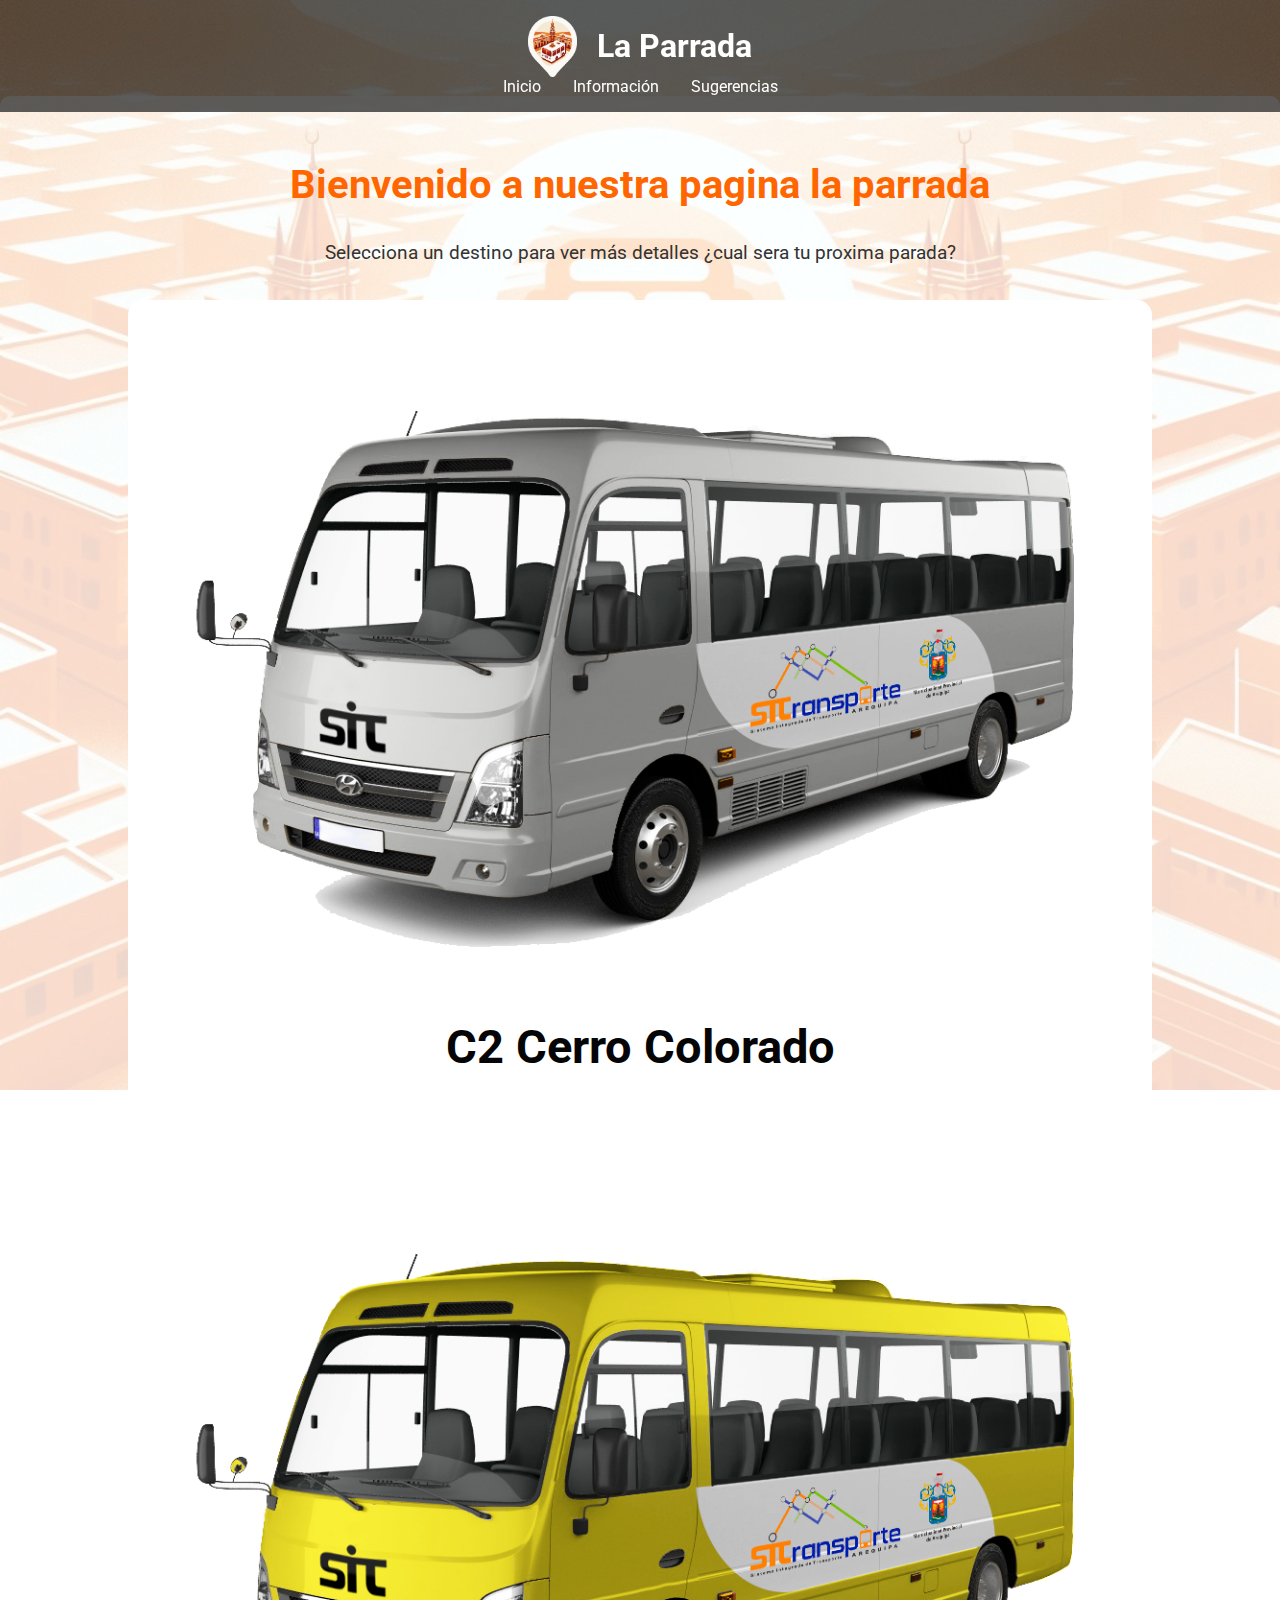
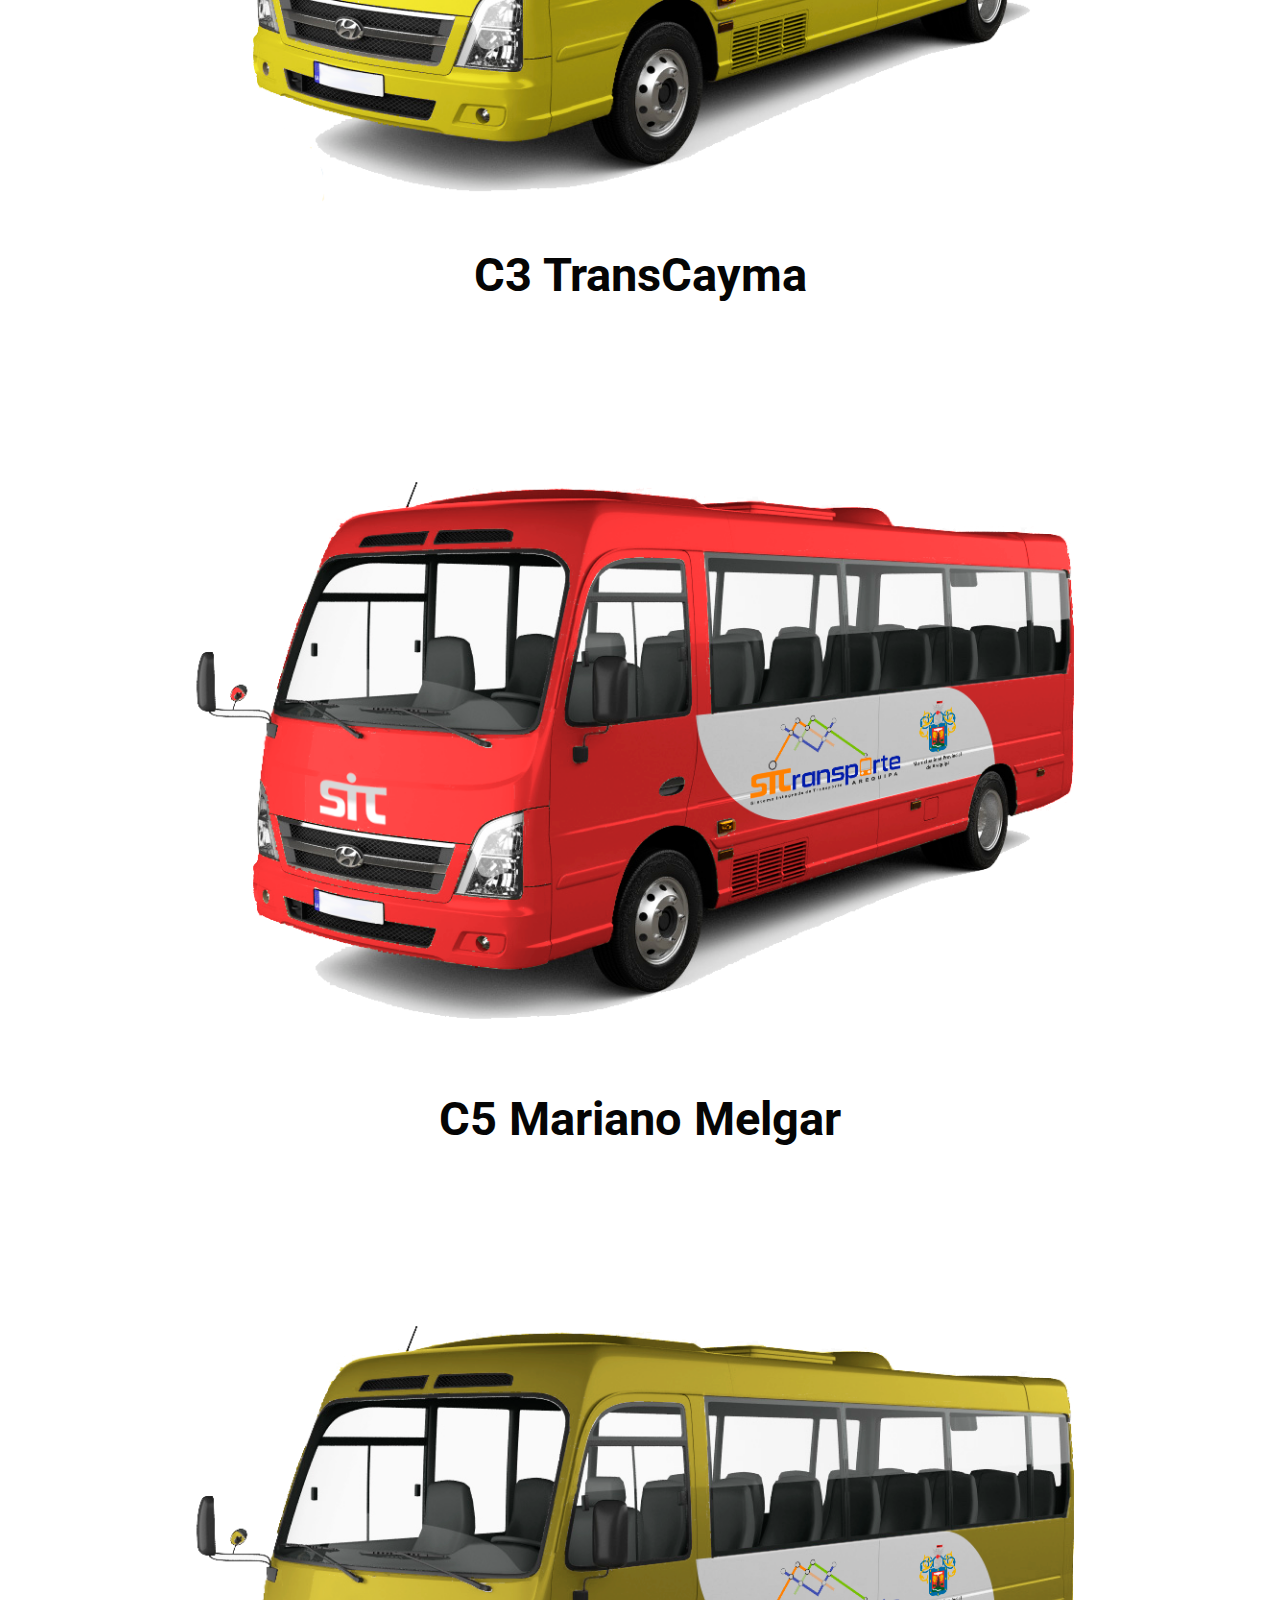
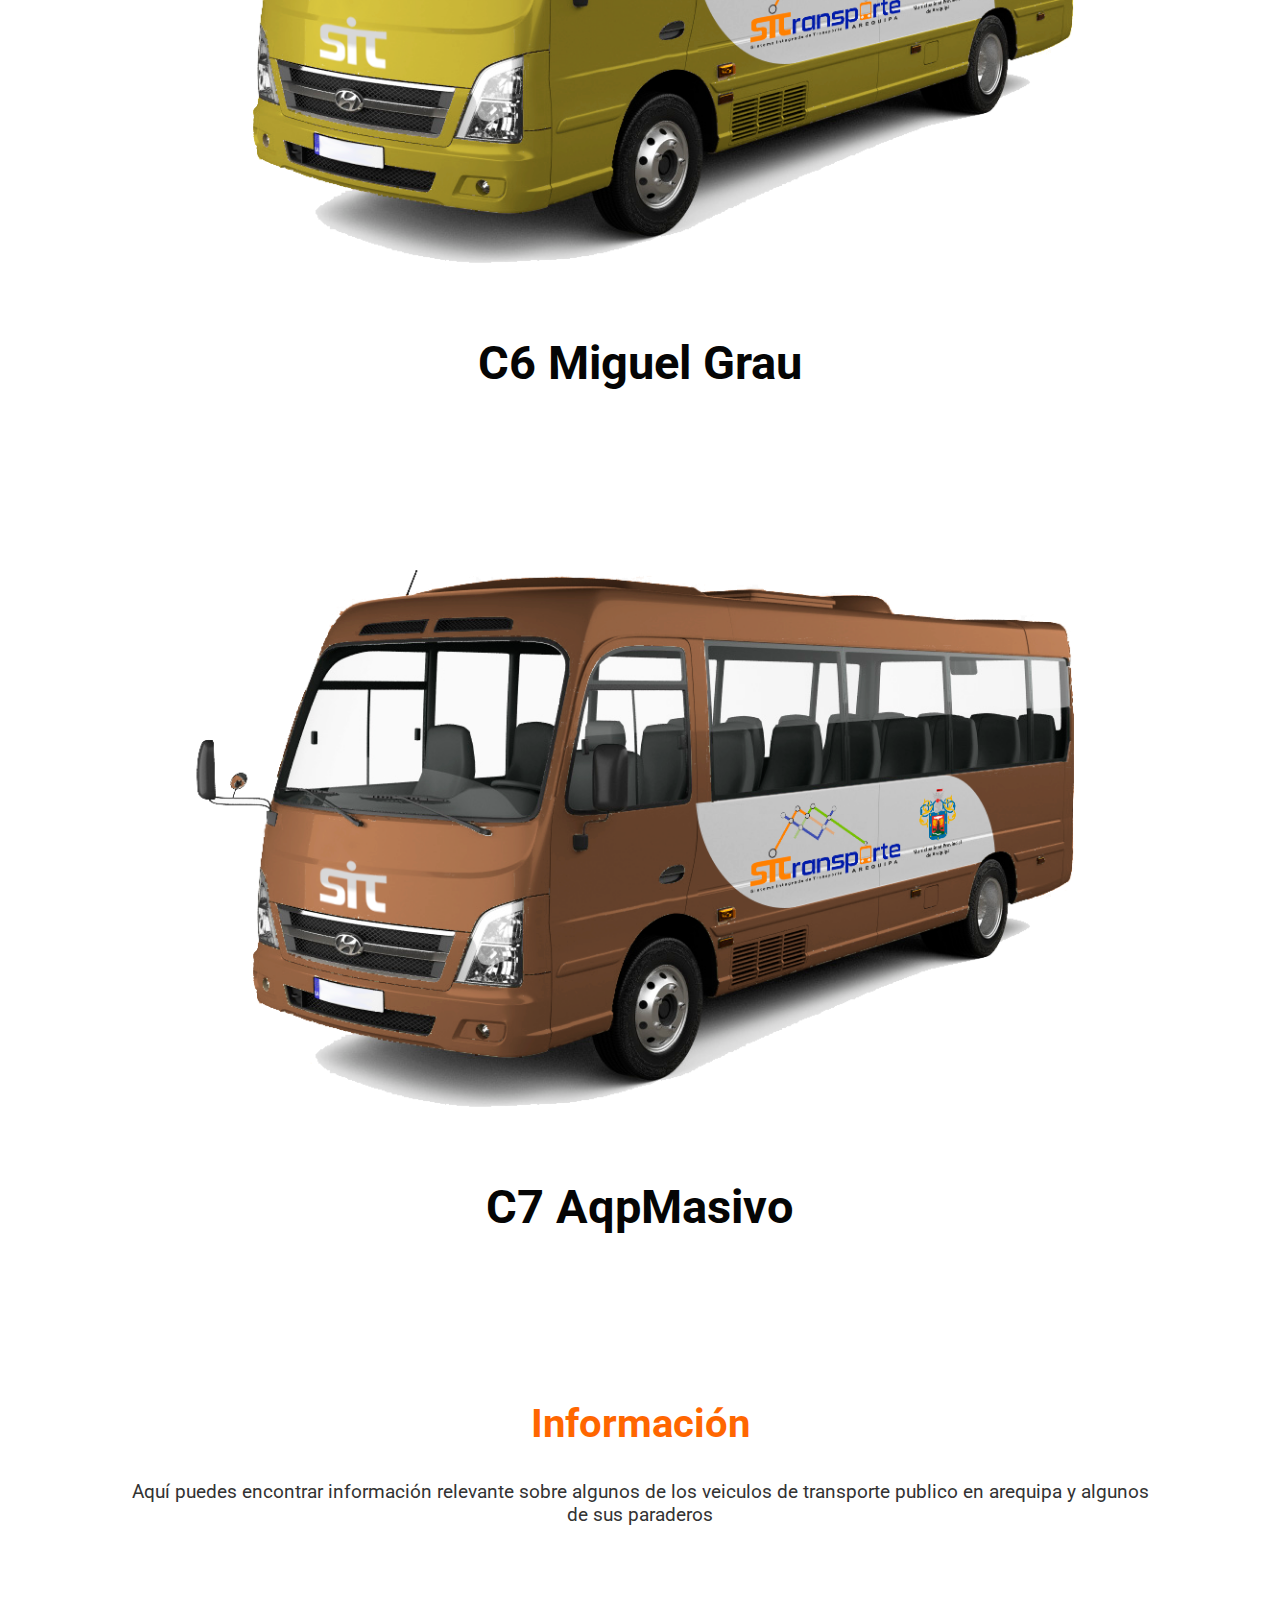
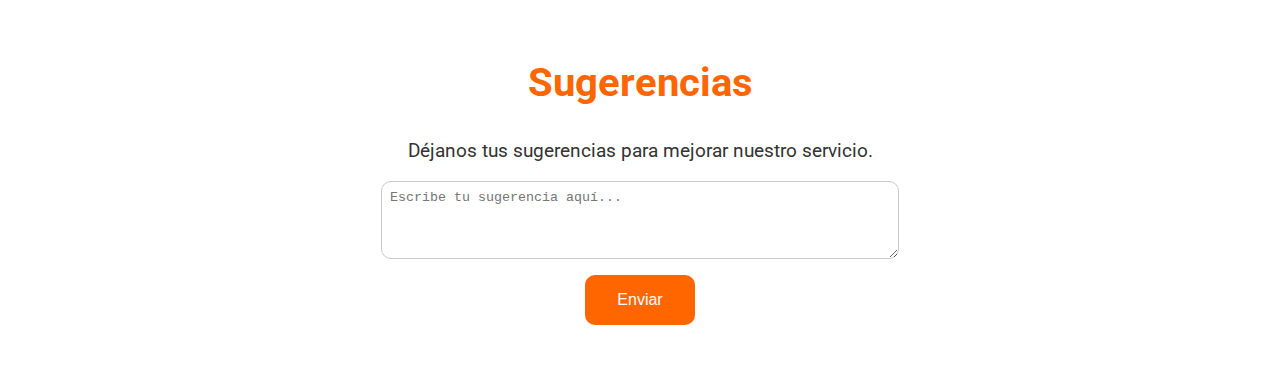
<file: index.html>
<!DOCTYPE html>
<html lang="es">
<head>
    <meta charset="UTF-8">
    <meta name="viewport" content="width=device-width, initial-scale=1.0">
    <title>Parrada - Destinos</title>
    <link rel="stylesheet" href="styles.css">
    <link href="https://fonts.googleapis.com/css2?family=Roboto:wght@400;700&display=swap" rel="stylesheet">
    <style>
        .boton {
            font-size: 40px; /* Letras grandes */
            padding: 15px 30px; /* Botones más grandes */
            border-radius: 15px; /* Bordes redondeados */
            border: 2px solid #ffffff; /* Borde del botón */
            background-color: #ffffff; /* Color de fondo inicial */
            color: rgb(5, 5, 5); /* Color del texto */
            cursor: pointer; /* Cambia el cursor al pasar sobre el botón */
            transition: background-color 0.3s; /* Transición suave */
            display: inline-block; /* Para que los enlaces se comporten como botones */
            text-align: center; /* Centrar el texto */
            text-decoration: none; /* Quitar subrayado */
        }

        .boton:hover {
            background-color: #dddbdb; /* Cambia de color al pasar el cursor */
        }

        .destino img {
            width: 100%;
            height: auto;
        }

        .destino h3 {
            margin: 20px 0;
        }
    </style>
    </style>
</head>
<body>
    <header>
        <div class="container">
            <img src="ruta-del-logo.png" class="logo">
            <h1>La Parrada</h1>
            <nav>
                <ul>
                    <li><a href="#home">Inicio</a></li>
                    <li><a href="#info">Información</a></li>
                    <li><a href="#sugerencias">Sugerencias</a></li>
                </ul>
            </nav>
        </div>
    </header>
    <main>
        <section id="home" class="hero">
            <div class="container">
                <h2>Bienvenido a nuestra pagina la parrada</h2>
                <p>Selecciona un destino para ver más detalles ¿cual sera tu proxima parada?</p>
                <div class="destinos">
                    <div class="destino">
                        <a href="destino1.html" class="boton">
                            <img src="Hyundai_County_V13C2.png" alt="Destino 1">
                            <h3>C2 Cerro Colorado</h3>
                        </a>
                    </div>
                    <div class="destino">
                        <a href="destino2.html" class="boton">
                            <img src="Hyundai_County_V13C3.png" alt="Destino 1">
                            <h3>C3 TransCayma</h3>
                        </a>
                    </div>
                    <div class="destino">
                        <a href="destino3.html" class="boton">
                            <img src="Hyundai_County_V13C5.png" alt="Destino 1">
                            <h3>C5 Mariano Melgar</h3>
                        </a>
                    </div>
                    <div class="destino">
                        <a href="destino4.html" class="boton">
                            <img src="Hyundai_County_V13C7.png" alt="Destino 1">
                            <h3>C6 Miguel Grau</h3>
                        </a>
                    </div>
                    <div class="destino">
                        <a href="destino5.html" class="boton">
                            <img src="Hyundai_County_V13C6.png" alt="Destino 1">
                            <h3>C7 AqpMasivo</h3>
                        </a>
                    </div>
                </div>
            </div>
        </section>
        <section id="info" class="info">
            <div class="container">
                <h2>Información</h2>
                <p>Aquí puedes encontrar información relevante sobre algunos de los veiculos de transporte publico en arequipa y algunos de sus paraderos</p>
            </div>
        </section>
        <section id="sugerencias" class="sugerencias">
            <div class="container">
                <h2>Sugerencias</h2>
                <p>Déjanos tus sugerencias para mejorar nuestro servicio.</p>
                <form action="sugerencias.php" method="post">
                    <textarea name="sugerencia" rows="4" cols="50" placeholder="Escribe tu sugerencia aquí..."></textarea>
                    <button type="submit">Enviar</button>
                </form>
            </div>
        </section>
    </main>

</body>
</html>
</file>
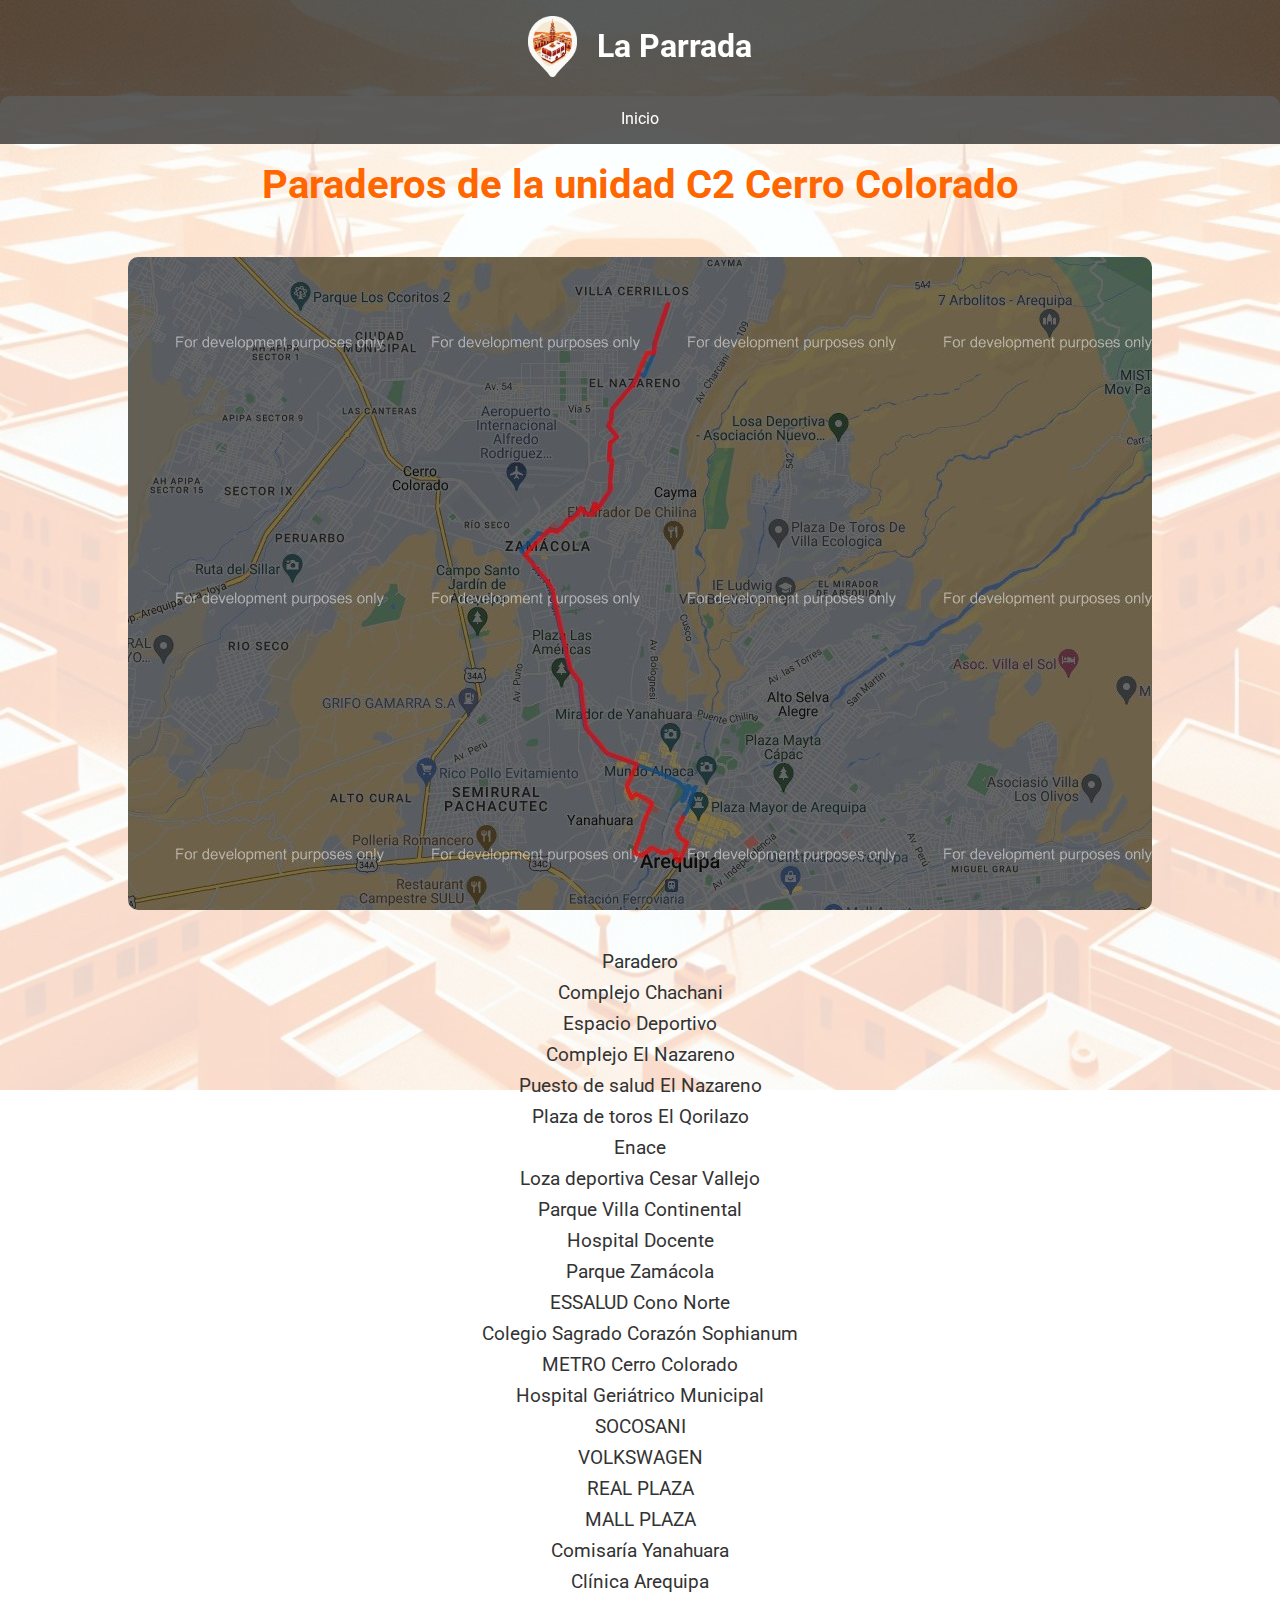
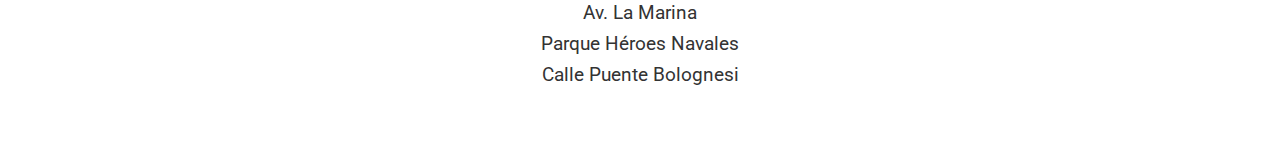
<file: destino1.html>
<!DOCTYPE html>
<html lang="es">
<head>
    <meta charset="UTF-8">
    <meta name="viewport" content="width=device-width, initial-scale=1.0">
    <title>parrada- Detalles del Destino 1</title>
    <link rel="stylesheet" href="styles.css">
    <link href="https://fonts.googleapis.com/css2?family=Roboto:wght@400;700&display=swap" rel="stylesheet">
</head>
<body>
    <header>
        <div class="container">
            <img src="ruta-del-logo.png" alt="Smart Bus Logo" class="logo">
            <h1>La Parrada<P></P></h1>
            <nav>
                <ul>
                    <li><a href="index.html">Inicio</a></li>
                </ul>
            </nav>
        </div>
    </header>
    <main>
        <section id="details" class="details">
            <div class="container">
                <h2>Paraderos de la unidad C2 Cerro Colorado</h2>
                <img src="mapa1.jpeg" alt="Imagen del destino 1">
                <ul>
                    <li>Paradero</li>
                        <li>Complejo Chachani</li>
                            <li>Espacio Deportivo</li>
                                <li>Complejo El Nazareno</li>
                                    <li>Puesto de salud El Nazareno</li>
                                        <li>Plaza de toros El Qorilazo</li>
                                            <li>Enace</li>
                                                <li>Loza deportiva Cesar Vallejo</li>
                                                    <li>Parque Villa Continental</li>
                                                        <li>Hospital Docente</li>
                                                            <li>Parque Zamácola</li>
                                                                <li>ESSALUD Cono Norte</li>
                                                                    <li>Colegio Sagrado Corazón Sophianum</li>
                                                                        <li>METRO Cerro Colorado</li>
                                                                            <li>Hospital Geriátrico Municipal</li>
                                                                                <li>SOCOSANI</li>
                                                                                    <li>VOLKSWAGEN</li>
                                                                                        <li>REAL PLAZA</li>
                                                                                            <li>MALL PLAZA</li>
                                                                                                <li>Comisaría Yanahuara</li>
                                                                                                    <li>Clínica Arequipa</li>
                                                                                                        <li>Av. La Marina</li>
                                                                                                            <li>Parque Héroes Navales</li>
                                                                                                                <li>Calle Puente Bolognesi</li>
                </ul>
            </div>
        </section>
    </main>
</body>
</html>
</file>
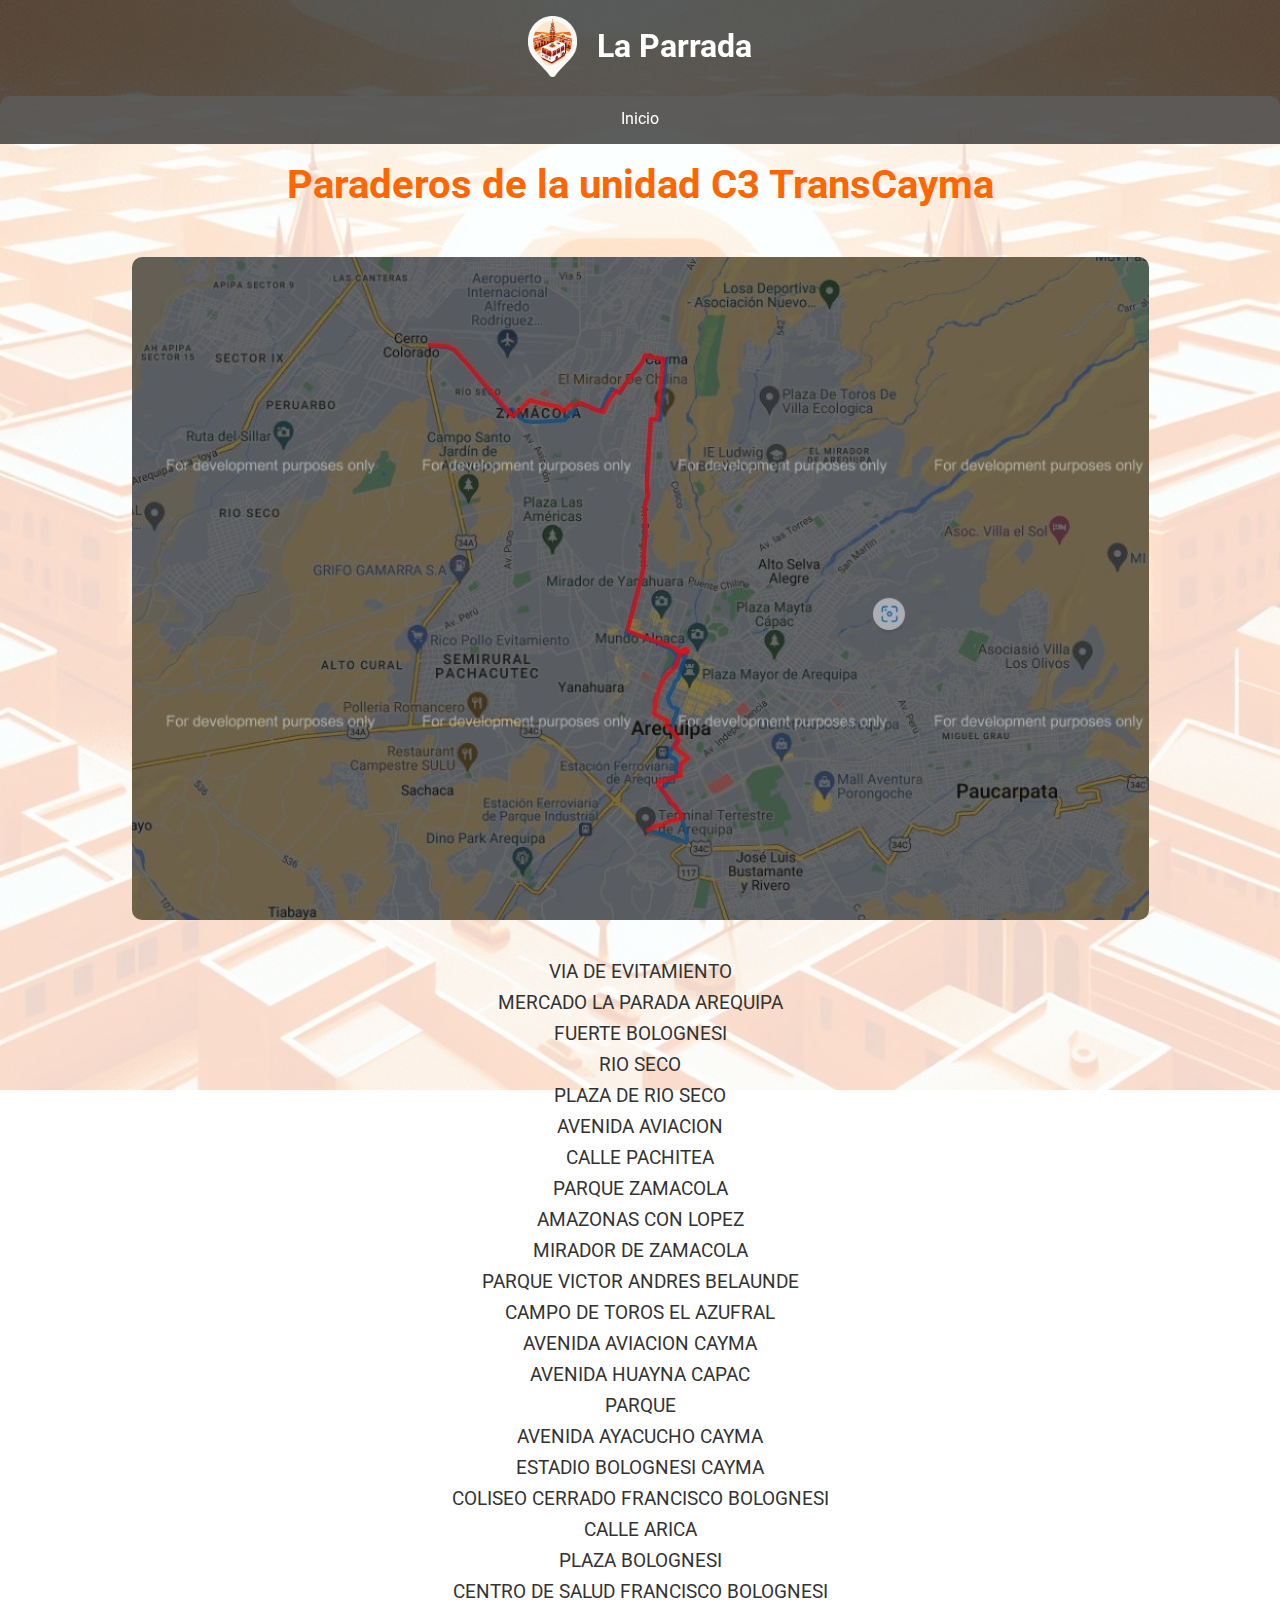
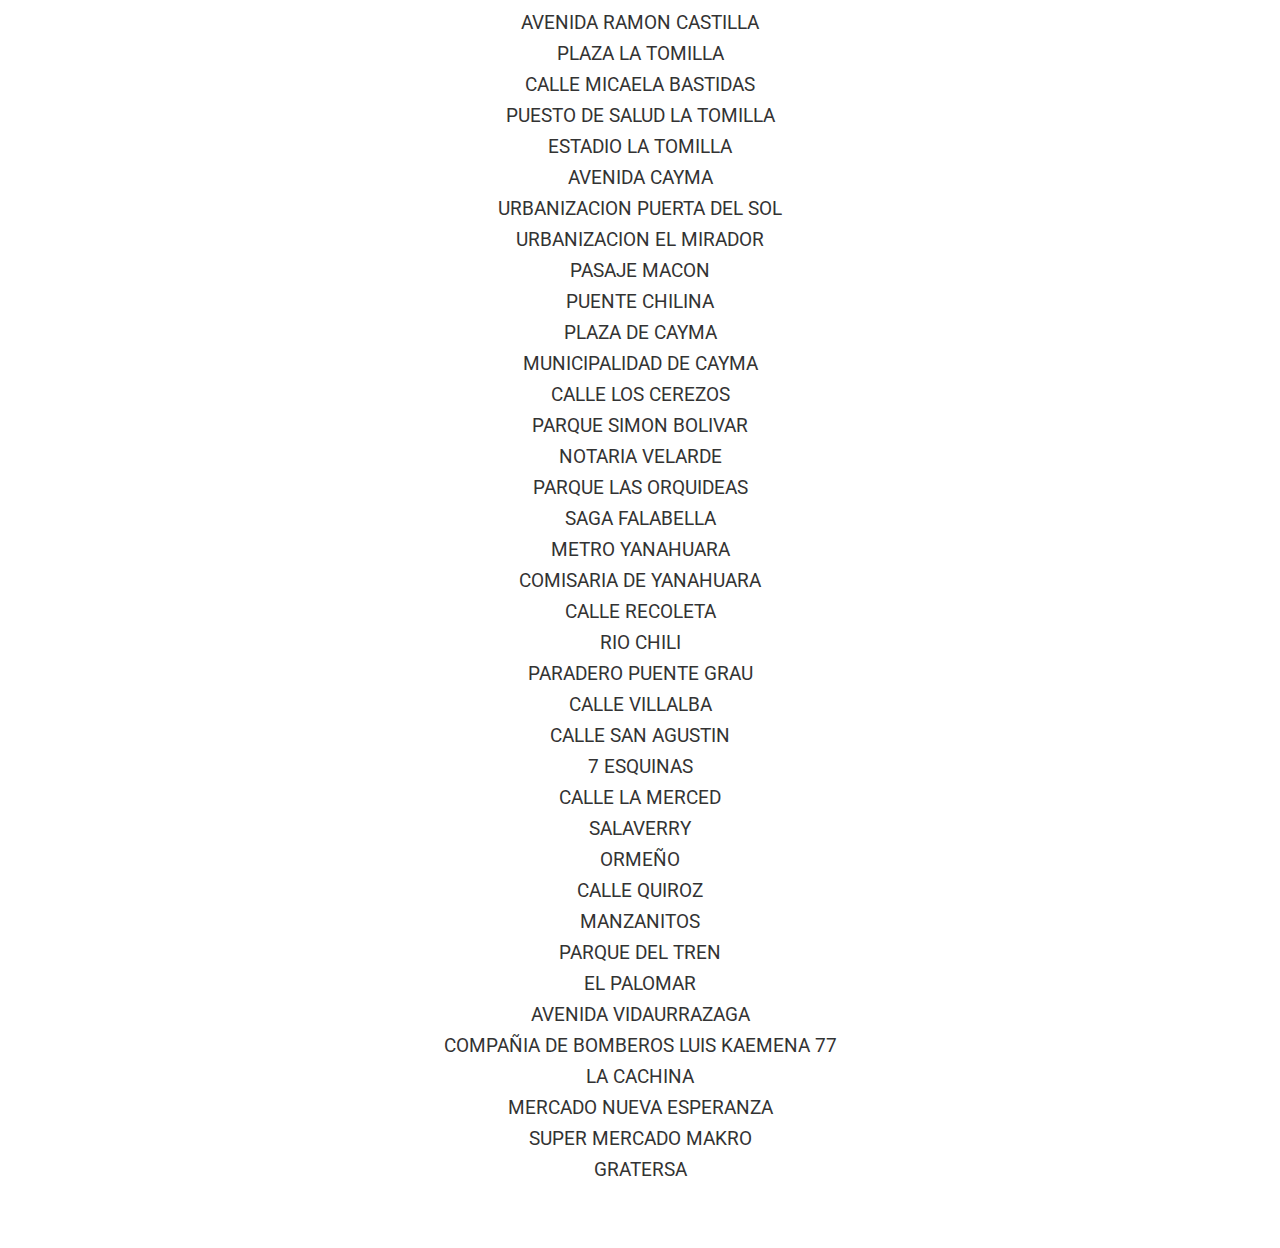
<file: destino2.html>
<!DOCTYPE html>
<html lang="es">
<head>
    <meta charset="UTF-8">
    <meta name="viewport" content="width=device-width, initial-scale=1.0">
    <title>parrada- Detalles del Destino 1</title>
    <link rel="stylesheet" href="styles.css">
    <link href="https://fonts.googleapis.com/css2?family=Roboto:wght@400;700&display=swap" rel="stylesheet">
</head>
<body>
    <header>
        <div class="container">
            <img src="ruta-del-logo.png" alt="Smart Bus Logo" class="logo">
            <h1>La Parrada<P></P></h1>
            <nav>
                <ul>
                    <li><a href="index.html">Inicio</a></li>
                </ul>
            </nav>
        </div>
    </header>
    <main>
        <section id="details" class="details">
            <div class="container">
                <h2>Paraderos de la unidad C3 TransCayma</h2>
                <img src="mapa2.jpeg" alt="Imagen del destino 1">
                <ul>
                    <li>VIA DE EVITAMIENTO</li>
                        <li> MERCADO LA PARADA AREQUIPA</li>
                            <li>FUERTE BOLOGNESI</li>
                                <li>RIO SECO</li>
                                    <li>PLAZA DE RIO SECO</li>
                                        <li>AVENIDA AVIACION</li>
                                            <li>CALLE PACHITEA</li>
                                                <li>PARQUE ZAMACOLA</li>
                                                    <li>AMAZONAS CON LOPEZ</li>
                                                        <li>MIRADOR DE ZAMACOLA</li>
                                                            <li>PARQUE VICTOR ANDRES BELAUNDE</li>
                                                                <li>CAMPO DE TOROS EL AZUFRAL</li>
                                                                    <li>AVENIDA AVIACION CAYMA</li>
                                                                        <li>AVENIDA HUAYNA CAPAC</li>
                                                                            <li>PARQUE</li>
                                                                                <li>AVENIDA AYACUCHO CAYMA</li>
                                                                                    <li>ESTADIO BOLOGNESI CAYMA</li>
                                                                                        <li>COLISEO CERRADO FRANCISCO BOLOGNESI</li>
                                                                                            <li>CALLE ARICA</li>
                                                                                                <li>PLAZA BOLOGNESI</li>
                                                                                                    <li>CENTRO DE SALUD FRANCISCO BOLOGNESI</li>
                                                                                                        <li>AVENIDA RAMON CASTILLA</li>
                                                                                                            <li>PLAZA LA TOMILLA</li>
                                                                                                                <li>CALLE MICAELA BASTIDAS</li>
                                                                                                                    <li>PUESTO DE SALUD LA TOMILLA</li>
                                                                                                                        <li>ESTADIO LA TOMILLA</li>
                                                                                                                            <li>AVENIDA CAYMA</li>
                                                                                                                                <li>URBANIZACION PUERTA DEL SOL</li>
                                                                                                                                    <li>URBANIZACION EL MIRADOR</li>
                                 <li>PASAJE MACON</li>
                                           <li>PUENTE CHILINA</li>
                                       <li>PLAZA DE CAYMA</li>
                                      <li>MUNICIPALIDAD DE CAYMA</li>
                                                    <li>CALLE LOS CEREZOS</li>
                                             <li>PARQUE SIMON BOLIVAR</li>
                  <li>NOTARIA VELARDE</li>
              <li>PARQUE LAS ORQUIDEAS</li>
                <li> SAGA FALABELLA</li>
                    <li>METRO YANAHUARA</li>
                        <li>COMISARIA DE YANAHUARA</li>
                            <li>CALLE RECOLETA</li>
                                <li>RIO CHILI</li>
                                    <li>PARADERO PUENTE GRAU</li>
                                        <li>CALLE VILLALBA</li>
                                            <li>CALLE SAN AGUSTIN</li>
                               <li>7 ESQUINAS</li>
                          <li>CALLE LA MERCED</li>
                       <li>SALAVERRY</li>
                           <li>ORMEÑO</li>
                         <li>CALLE QUIROZ</li>
                          <li>MANZANITOS</li>
                        <li>PARQUE DEL TREN</li>
                      <li> EL PALOMAR</li>
                      <li>AVENIDA VIDAURRAZAGA</li>
                      <li>COMPAÑIA DE BOMBEROS LUIS KAEMENA 77</li>
                   <li>LA CACHINA</li>
                    <li>MERCADO NUEVA ESPERANZA</li>
                    <li>SUPER MERCADO MAKRO</li>
                    <li>GRATERSA</li>
                </ul>
            </div>
        </section>
    </main>
</body>
</html>
</file>
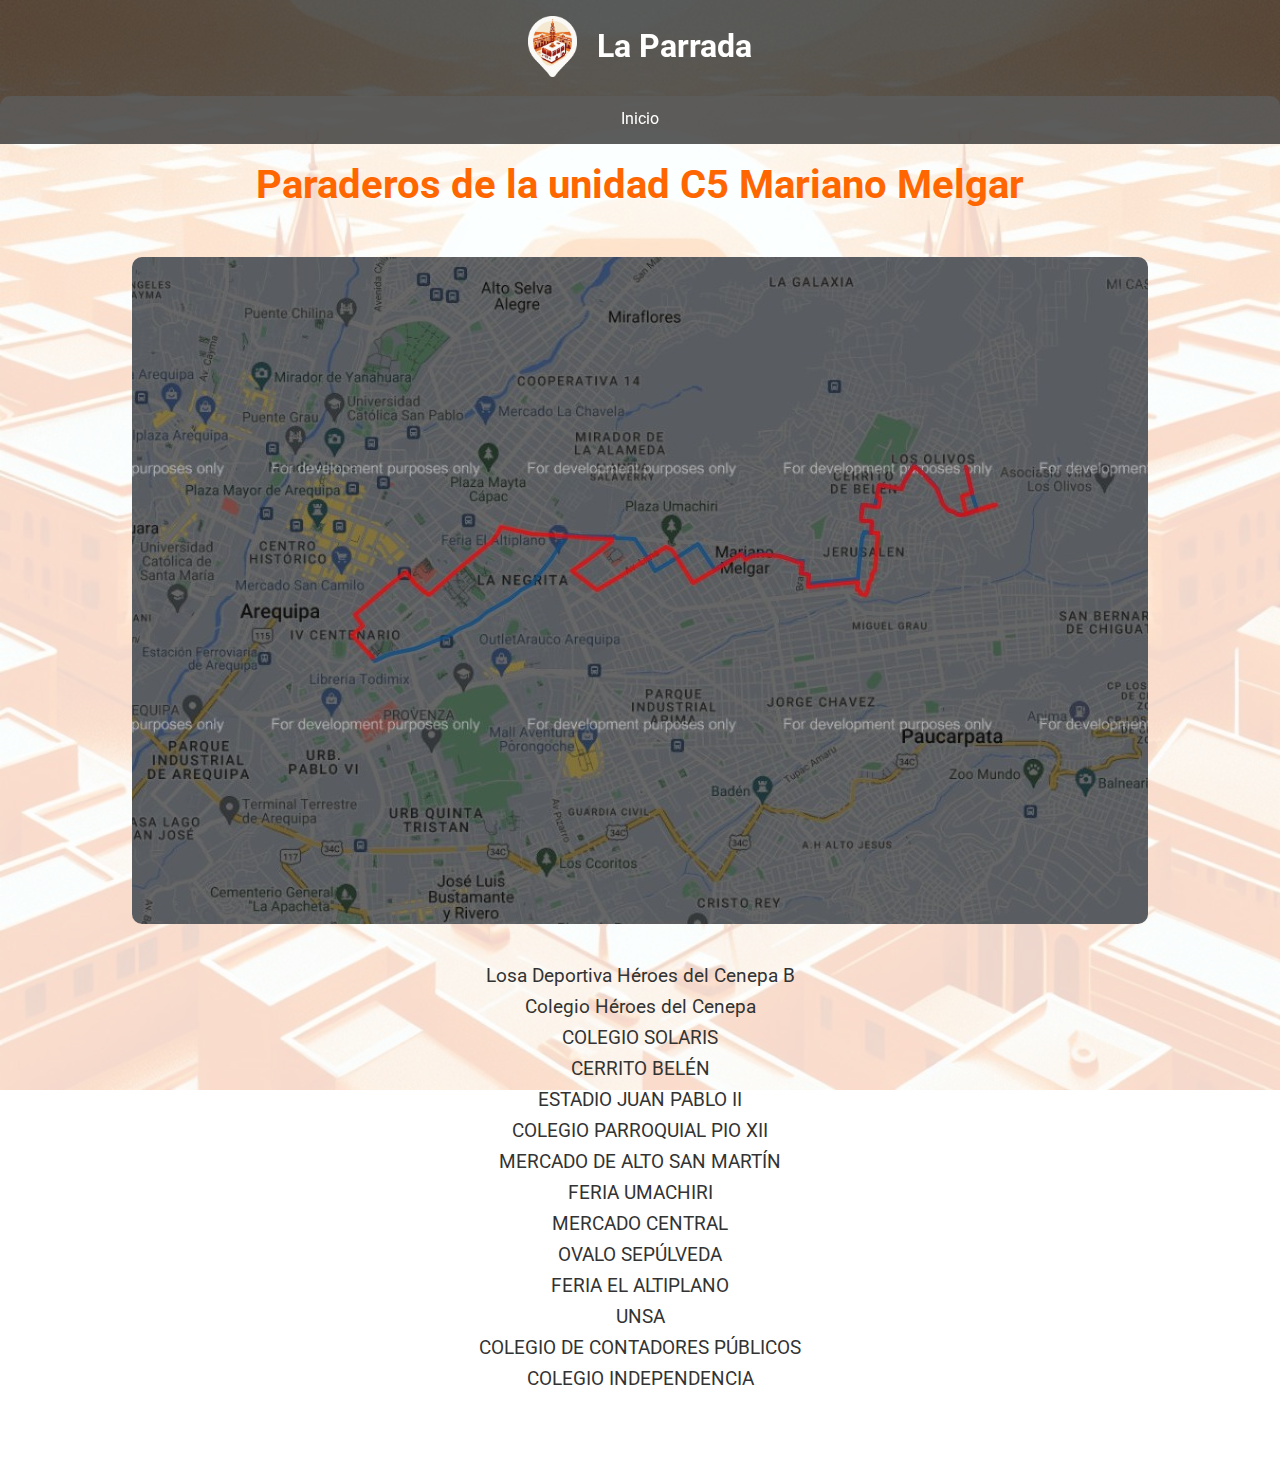
<file: destino3.html>
<!DOCTYPE html>
<html lang="es">
<head>
    <meta charset="UTF-8">
    <meta name="viewport" content="width=device-width, initial-scale=1.0">
    <title>parrada- Detalles del Destino 1</title>
    <link rel="stylesheet" href="styles.css">
    <link href="https://fonts.googleapis.com/css2?family=Roboto:wght@400;700&display=swap" rel="stylesheet">
</head>
<body>
    <header>
        <div class="container">
            <img src="ruta-del-logo.png" alt="Smart Bus Logo" class="logo">
            <h1>La Parrada<P></P></h1>
            <nav>
                <ul>
                    <li><a href="index.html">Inicio</a></li>
                </ul>
            </nav>
        </div>
    </header>
    <main>
        <section id="details" class="details">
            <div class="container">
                <h2>Paraderos de la unidad C5 Mariano Melgar</h2>
                <img src="mapa3.jpeg" alt="Imagen del destino 1">
                <ul>
                    <li>Losa Deportiva Héroes del Cenepa B</li>
                        <li>Colegio Héroes del Cenepa</li>
                            <li>COLEGIO SOLARIS</li>
                                <li>CERRITO BELÉN</li>
                                    <li> ESTADIO JUAN PABLO II</li>
                                        <li>COLEGIO PARROQUIAL PIO XII</li>
                                            <li>MERCADO DE ALTO SAN MARTÍN</li>
                                                <li>FERIA UMACHIRI</li>
                                                    <li>MERCADO CENTRAL</li>
                                                        <li>OVALO SEPÚLVEDA</li>
                                                            <li>FERIA EL ALTIPLANO</li>
                                                                <li>UNSA</li>
                                                                    <li>COLEGIO DE CONTADORES PÚBLICOS</li>
                                                                        <li>COLEGIO INDEPENDENCIA</li>
                </ul>
            </div>
        </section>
    </main>
</body>
</html>
</file>
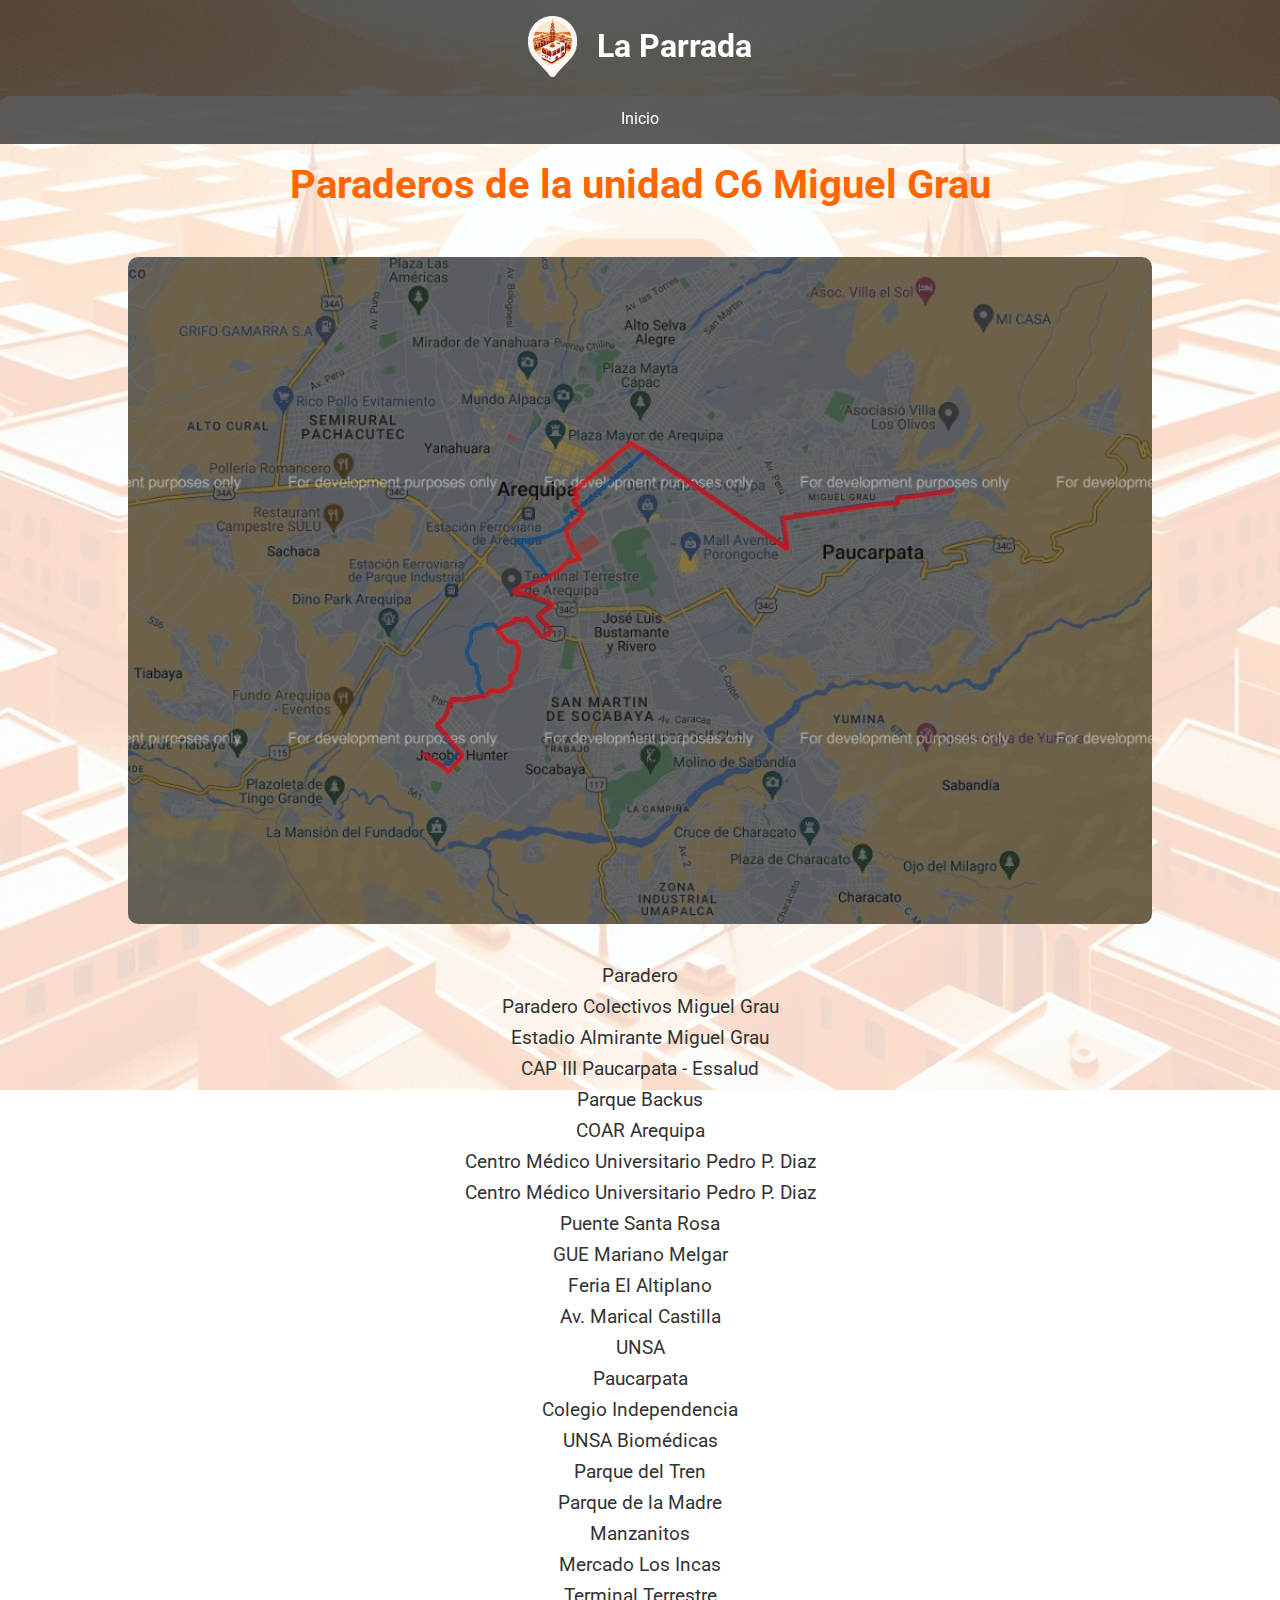
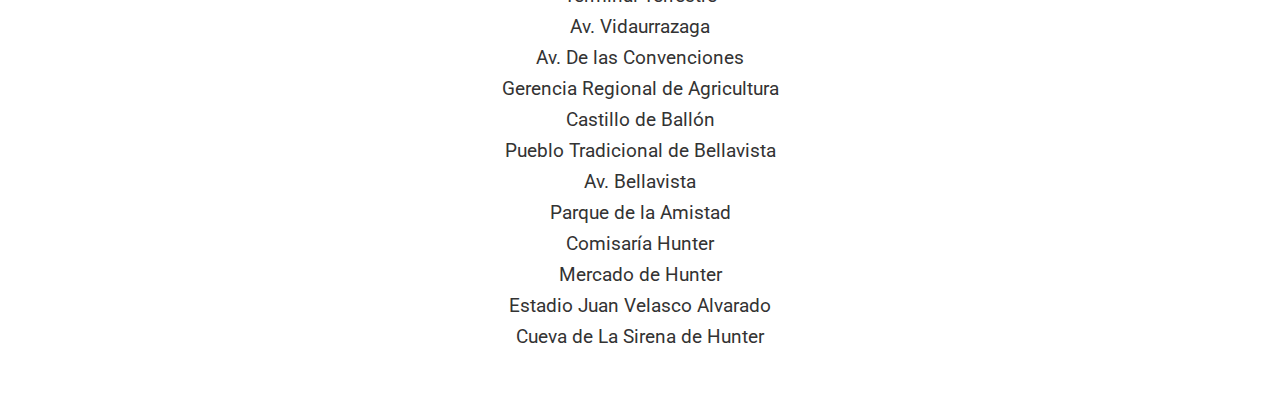
<file: destino4.html>
<!DOCTYPE html>
<html lang="es">
<head>
    <meta charset="UTF-8">
    <meta name="viewport" content="width=device-width, initial-scale=1.0">
    <title>parrada- Detalles del Destino 1</title>
    <link rel="stylesheet" href="styles.css">
    <link href="https://fonts.googleapis.com/css2?family=Roboto:wght@400;700&display=swap" rel="stylesheet">
</head>
<body>
    <header>
        <div class="container">
            <img src="ruta-del-logo.png" alt="Smart Bus Logo" class="logo">
            <h1>La Parrada<P></P></h1>
            <nav>
                <ul>
                    <li><a href="index.html">Inicio</a></li>
                </ul>
            </nav>
        </div>
    </header>
    <main>
        <section id="details" class="details">
            <div class="container">
                <h2>Paraderos de la unidad C6 Miguel Grau</h2>
                <img src="mapa4.jpeg" alt="Imagen del destino 1">
                <ul>
<li>Paradero</li>
    <li>Paradero Colectivos Miguel Grau</li>
        <li>Estadio Almirante Miguel Grau</li>
            <li> CAP III Paucarpata - Essalud</li>
                <li>Parque Backus</li>
                    <li>COAR Arequipa</li>
                        <li>Centro Médico Universitario Pedro P. Diaz</li>
                            <li>Centro Médico Universitario Pedro P. Diaz</li>
                                <li>Puente Santa Rosa</li>
                                    <li>GUE Mariano Melgar</li>
                                        <li>Feria El Altiplano</li>
                                            <li>Av. Marical Castilla</li>
                                                <li>UNSA</li>
                                                    <li>Paucarpata</li>
                                                        <li>Colegio Independencia</li>
                                                            <li>UNSA Biomédicas</li>
                                                                <li>Parque del Tren</li>
                                                                    <li>Parque de la Madre</li>
                                                                        <li>Manzanitos</li>
                                                                            <li>Mercado Los Incas</li>
                                                                                <li>Terminal Terrestre</li>
                                                                                    <li>Av. Vidaurrazaga</li>
                                                                                        <li>Av. De las Convenciones</li>
                                                                                            <li>Gerencia Regional de Agricultura</li>
                                                                                                <li>Castillo de Ballón</li>
                                                                                                    <li>Pueblo Tradicional de Bellavista</li>
                                                                                                        <li>Av. Bellavista</li>
                                                                                                            <li>Parque de la Amistad</li>
                                                                                                                <li>Comisaría Hunter</li>
                                                                                                                    <li>Mercado de Hunter</li>
                                                                                                                        <li>Estadio Juan Velasco Alvarado</li>
                                                                                                                            <li>Cueva de La Sirena de Hunter</li>
                </ul>
            </div>
        </section>
    </main>
</body>
</html>
</file>
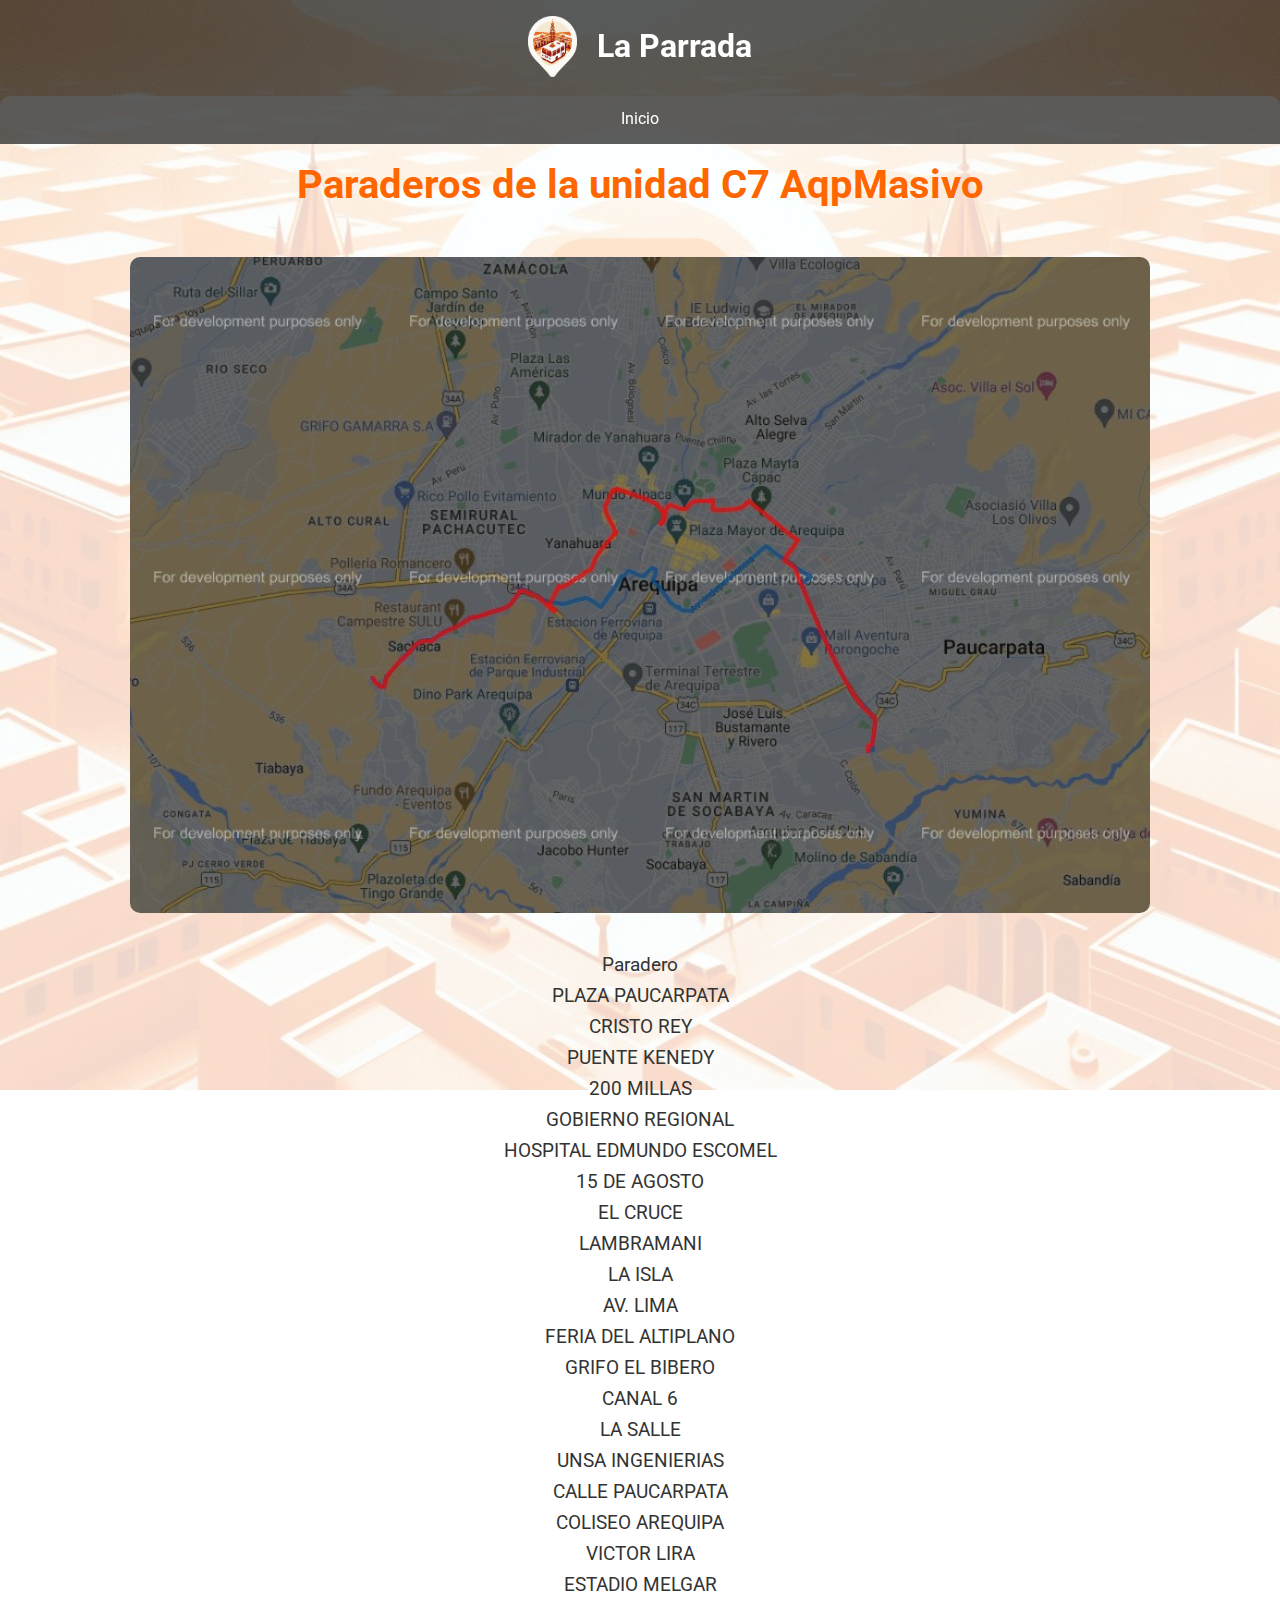
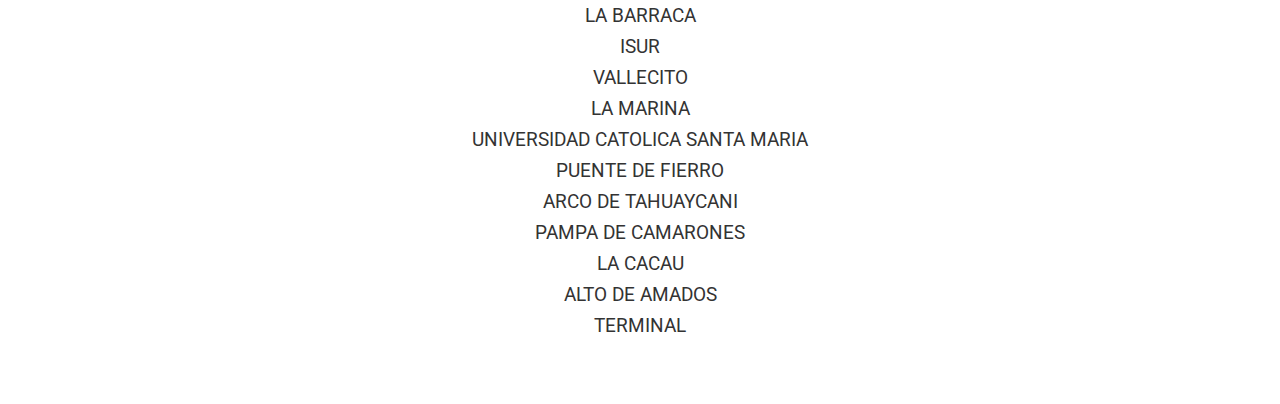
<file: destino5.html>
<!DOCTYPE html>
<html lang="es">
<head>
    <meta charset="UTF-8">
    <meta name="viewport" content="width=device-width, initial-scale=1.0">
    <title>parrada- Detalles del Destino 1</title>
    <link rel="stylesheet" href="styles.css">
    <link href="https://fonts.googleapis.com/css2?family=Roboto:wght@400;700&display=swap" rel="stylesheet">
</head>
<body>
    <header>
        <div class="container">
            <img src="ruta-del-logo.png" alt="Smart Bus Logo" class="logo">
            <h1>La Parrada<P></P></h1>
            <nav>
                <ul>
                    <li><a href="index.html">Inicio</a></li>
                </ul>
            </nav>
        </div>
    </header>
    <main>
        <section id="details" class="details">
            <div class="container">
                <h2>Paraderos de la unidad C7 AqpMasivo</h2>
                <img src="mapa5.jpeg" alt="Imagen del destino 1">
                <ul>
<li>Paradero</li>
<li>PLAZA PAUCARPATA</li>
    <li>CRISTO REY</li>
        <li>PUENTE KENEDY</li>
            <li>200 MILLAS</li>
                <li>GOBIERNO REGIONAL</li>
                    <li>HOSPITAL EDMUNDO ESCOMEL</li>
                        <li>15 DE AGOSTO</li>
                            <li>EL CRUCE</li>
                                <li>LAMBRAMANI</li>
                                    <li>LA ISLA</li>
                                        <li>AV. LIMA</li>
                                            <li>FERIA DEL ALTIPLANO</li>
                                                <li>GRIFO EL BIBERO</li>
                                                    <li>CANAL 6</li>
                                                        <li>LA SALLE</li>
                                                            <li>UNSA INGENIERIAS</li>
                                                                <li>CALLE PAUCARPATA</li>
                                                                    <li>COLISEO AREQUIPA</li>
                                                                        <li>VICTOR LIRA</li>
                                                                            <li>ESTADIO MELGAR</li>
                                                                                <li>LA BARRACA</li>
                                                                                    <li>ISUR</li>
                                                                                        <li>VALLECITO</li>
                                                                                            <li>LA MARINA</li>
                                                                                                <li>UNIVERSIDAD CATOLICA SANTA MARIA</li>
                                                                                                    <li>PUENTE DE FIERRO</li>
                                                                                                        <li>ARCO DE TAHUAYCANI</li>
                                                                                                            <li>PAMPA DE CAMARONES</li>
                                                                                                                <li>LA CACAU</li>
                                                                                                                    <li>ALTO DE AMADOS</li>
                                                                                                                        <li>TERMINAL</li>
                </ul>
            </div>
        </section>
    </main>
</body>
</html>
</file>
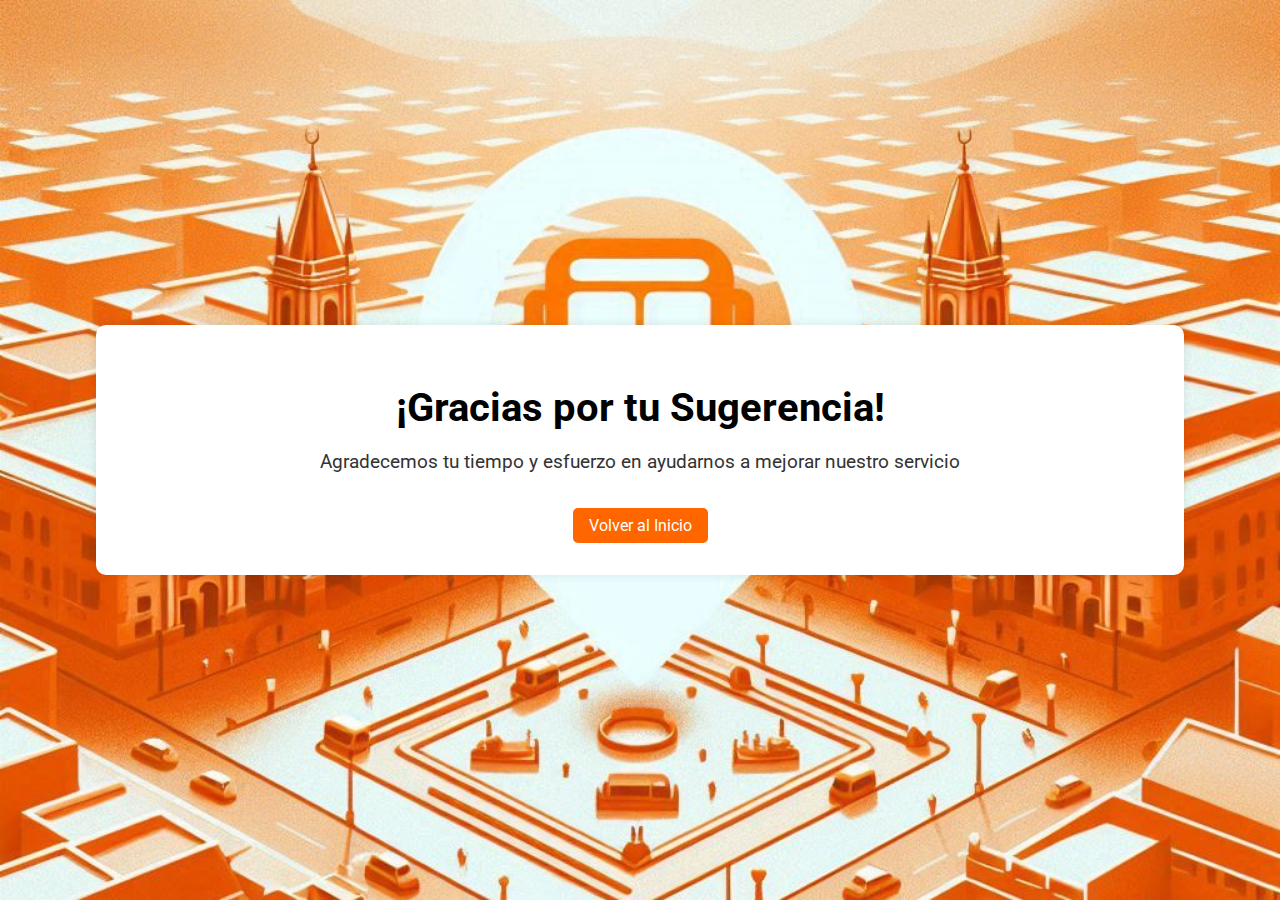
<file: gracias.html>
<!DOCTYPE html>
<html lang="es">
<head>
    <meta charset="UTF-8">
    <meta name="viewport" content="width=device-width, initial-scale=1.0">
    <title>Gracias por tu Sugerencia</title>
    <link rel="stylesheet" href="styles.css">
    <link href="https://fonts.googleapis.com/css2?family=Roboto:wght@400;700&display=swap" rel="stylesheet">
    <style>
        body {
            font-family: 'Roboto', sans-serif;
            background-color: #ff6600;
            margin: 0;
            padding: 0;
            display: flex;
            justify-content: center;
            align-items: center;
            height: 100vh;
            text-align: center;
        }

        .container {
            background-color: #fff;
            padding: 2rem;
            border-radius: 10px;
            box-shadow: 0 0 10px rgba(0, 0, 0, 0.1);
        }

        h1 {
            color: #000000;
            font-size: 2.5rem;
            margin-bottom: 1rem;
        }

        p {
            font-size: 1.2rem;
            color: #333;
        }

        a {
            display: inline-block;
            margin-top: 1rem;
            padding: 0.5rem 1rem;
            background-color: #ff6600;
            color: #fff;
            text-decoration: none;
            border-radius: 5px;
            transition: background-color 0.3s;
        }

        a:hover {
            background-color: #ff6600;
        }
    </style>
</head>
<body>
    <div class="container">
        <h1>¡Gracias por tu Sugerencia!</h1>
        <p>Agradecemos tu tiempo y esfuerzo en ayudarnos a mejorar nuestro servicio</p>
        <a href="index.html">Volver al Inicio</a>
    </div>
</body>
</html>
</file>
<file: styles.css>
body {
    font-family: 'Roboto', sans-serif;
    margin: 0;
    padding: 0;
    background: url('fondo.jpeg') no-repeat center center fixed;
    background-size: cover;
    color: #333;
}

.container {
    width: 80%;
    margin: 0 auto;
}

header {
    background-color: rgba(51, 51, 51, 0.8);
    color: #fff;
    padding: 1rem 0;
    text-align: center;
    position: fixed;
    width: 100%;
    top: 0;
    z-index: 1000;
    transition: background-color 0.5s ease;
}

header .logo {
    max-width: 50px;
    vertical-align: middle;
}

header h1 {
    display: inline;
    margin-left: 1rem;
    vertical-align: middle;
}

header nav ul {
    list-style: none;
    padding: 0;
    margin: 0;
    display: flex;
    justify-content: center;
}

header nav ul li {
    margin: 0 1rem;
}

header nav ul li a {
    color: #fff;
    text-decoration: none;
    transition: color 0.3s ease;
}

header nav ul li a:hover {
    color: #ff6600;
}

main {
    padding-top: 5rem; /* Espacio para el header fijo */
}

.hero, .info, .sugerencias, .details {
    padding: 2rem 0;
    text-align: center;
    background-color: rgba(255, 255, 255, 0.8);
    margin: 1rem 0;
    border-radius: 10px;
    animation: fadeIn 1s ease-in-out;
}

.hero h2, .info h2, .sugerencias h2, .details h2 {
    font-size: 2.5rem;
    color: #ff6600;
}

.hero p, .info p, .sugerencias p, .details ul {
    font-size: 1.2rem;
}

.destinos {
    display: flex;
    flex-direction: column;
    align-items: center;
}

.destino {
    margin: 1rem 0;
    text-align: center;
}

.destino img {
    max-width: 100%;
    height: auto;
    border-radius: 10px;
    transition: transform 0.3s ease;
}

.destino img:hover {
    transform: scale(1.05);
}

.details ul {
    list-style: none;
    padding: 0;
}

.details ul li {
    margin: 0.5rem 0;
}

.details img {
    max-width: 100%;
    height: auto;
    margin: 1rem 0;
    border-radius: 10px;
    transition: transform 0.3s ease;
}

.details img:hover {
    transform: scale(1.05);
}

.sugerencias form {
    display: flex;
    flex-direction: column;
    align-items: center;
}

.sugerencias textarea {
    width: 100%;
    max-width: 500px;
    margin-bottom: 1rem;
    border-radius: 10px;
    padding: 0.5rem;
    border: 1px solid #ccc;
}

button {
    background-color: #ff6600;
    color: #fff;
    border: none;
    padding: 1rem 2rem;
    cursor: pointer;
    font-size: 1rem;
    border-radius: 10px;
    transition: background-color 0.3s ease;
}

button:hover {
    background-color: #e65c00;
}

footer {
    background-color: rgba(51, 51, 51, 0.8);
    color: #fff;
    text-align: center;
    padding: 1rem 0;
    position: fixed;
    width: 100%;
    bottom: 0;
    z-index: 1000;
}

@keyframes fadeIn {
    from {
        opacity: 0;
    }
    to {
        opacity: 1;
    }
}
</file>
